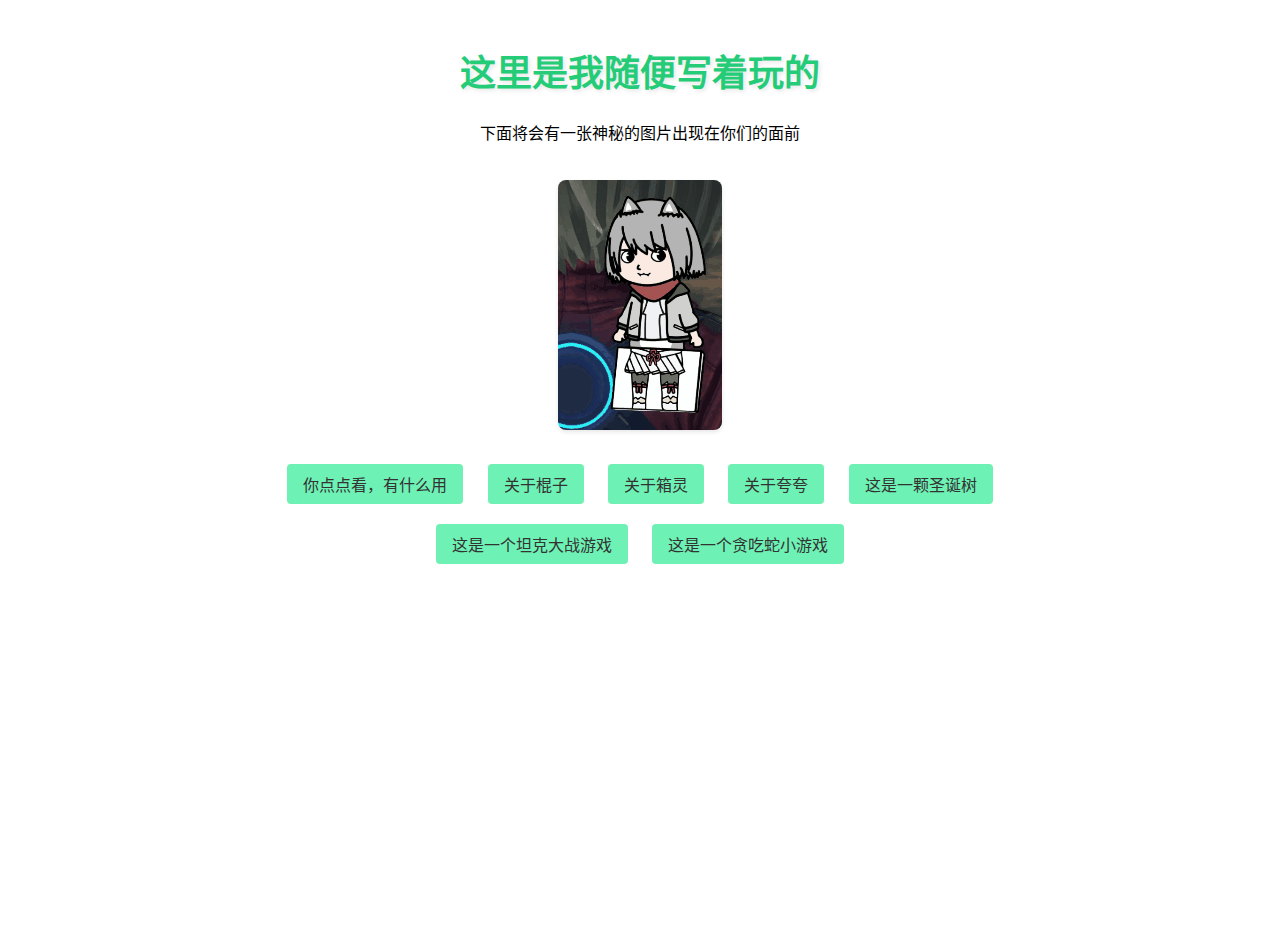
<file: index.html>
<!DOCTYPE html>
<html lang="zh-CN">
<head>
  <meta charset="UTF-8">
  <meta name="viewport" content="width=device-width, initial-scale=1.0">
  <title>随便写着玩玩的</title>
  <link rel="stylesheet" href="style.css">
  <style>
    /* 添加内联样式 */
    body {
      display: flex;
      flex-direction: column;
      align-items: center;
      min-height: 100vh;
      margin: 0;
      padding: 20px;
      font-family: Arial, sans-serif;
    }

    .content-wrapper {
      max-width: 800px;
      width: 100%;
      text-align: center;
    }

    img {
      max-width: 100%;
      height: auto;
      margin: 20px 0;
      border-radius: 8px;
      box-shadow: 0 2px 4px rgba(0,0,0,0.1);
    }

    a {
      display: inline-block;
      margin: 10px;
      padding: 8px 16px;
      background-color: #6df1b4;
      color: #333;
      text-decoration: none;
      border-radius: 4px;
      transition: background-color 0.3s;
    }

    a:hover {
      background-color: #16a07d;
    }
  </style>
</head>
<body>
  <div class="content-wrapper">
    <h1>这里是我随便写着玩的</h1>
    <p>下面将会有一张神秘的图片出现在你们的面前</p>
    <img src="1.jpg" alt="神秘图片">
    

    <div class="links">
      <a href="zhu.html">你点点看，有什么用</a>
      <a href="gunzi.html">关于棍子</a>
      <a href="xiangling.html">关于箱灵</a>
      <a href="kuakua.html">关于夸夸</a>
      <a href="christmas tree.html">这是一颗圣诞树</a>
      <a href="tanke.html">这是一个坦克大战游戏</a>
      <a href="tanchi.html">这是一个贪吃蛇小游戏</a>
    </div>
  </div>

  <script src="script.js"></script>
</body>
</html>
</file>
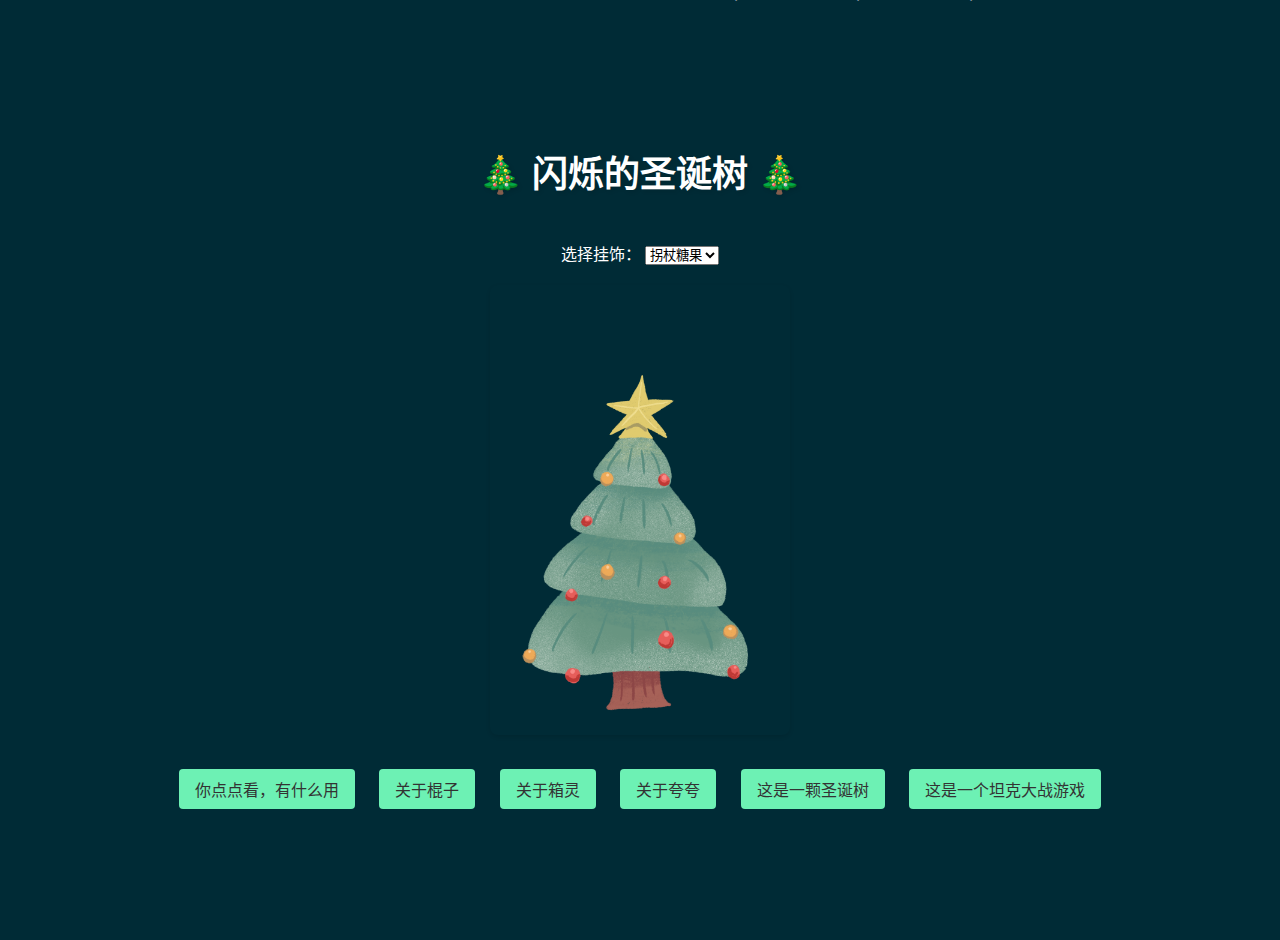
<file: christmas tree.html>
<!DOCTYPE html>
<html lang="zh-CN">
<head>
  <meta charset="UTF-8">
  <meta name="viewport" content="width=device-width, initial-scale=1.0">
  <title>圣诞树</title>
  <link rel="stylesheet" href="style.css">
  <style>
    /* 添加内联样式 */
    body {
      display: flex;
      flex-direction: column;
      align-items: center;
      min-height: 100vh;
      margin: 0;
      padding: 20px;
      font-family: Arial, sans-serif;
    }

    .content-wrapper {
      max-width: 800px;
      width: 100%;
      text-align: center;
    }

    img {
      max-width: 100%;
      height: auto;
      margin: 20px 0;
      border-radius: 8px;
      box-shadow: 0 2px 4px rgba(0,0,0,0.1);
    }

    a {
      display: inline-block;
      margin: 10px;
      padding: 8px 16px;
      background-color: #6df1b4;
      color: #333;
      text-decoration: none;
      border-radius: 4px;
      transition: background-color 0.3s;
    }

    a:hover {
      background-color: #16a07d;
    }
  </style>
  <style>
    body {
      display: flex;
      flex-direction: column;
      align-items: center;
      justify-content: center;
      height: 100vh;
      background-color: #002b36;
      margin: 0;
      font-family: Arial, sans-serif;
      overflow: hidden;
    }
    .snowflake {
      position: absolute;
      top: -10px;
      color: white;
      font-size: 12px;
      user-select: none;
      opacity: 0.8;
      animation: fall linear infinite;
    }
    @keyframes fall {
      from {
        transform: translateY(0);
      }
      to {
        transform: translateY(100vh);
      }
    }
    .tree-container {
      position: relative;
      cursor: pointer;
    }
    .tree {
      width: 300px;
      height: auto;
    }
    .decorations {
      position: absolute;
      top: 0;
      left: 0;
      width: 100%;
      height: 100%;
      pointer-events: none;
    }
    .decoration {
      width: 40px;
      height: 40px;
      position: absolute;
    }
    .controls {
      margin-top: 20px;
    }
  </style>
</head>
<body>
  <h1 style="color: white;">🎄 闪烁的圣诞树 🎄</h1>
  <div class="controls">
    <label for="ornament-select" style="color: white;">选择挂饰：</label>
    <select id="ornament-select">
      <option value="23.png">拐杖糖果</option>
      <option value="wazi.png">袜子</option>
      <option value="yezi.png">叶子</option>
    </select>
  </div>
  <div class="tree-container" onclick="addDecoration(event)">
    <img src="tree-4633768.png" class="tree" alt="圣诞树">
    <div class="decorations" id="decorations"></div>
  </div>
  <script>
    function addDecoration(event) {
      const treeContainer = document.querySelector('.tree-container');
      if (!treeContainer.contains(event.target)) return;
      
      const selectedOrnament = document.getElementById('ornament-select').value;
      const decorations = document.getElementById('decorations');
      const decoration = document.createElement('img');
      decoration.classList.add('decoration');
      decoration.src = selectedOrnament;
      
      const rect = treeContainer.getBoundingClientRect();
      decoration.style.top = (event.clientY - rect.top - 20) + 'px';
      decoration.style.left = (event.clientX - rect.left - 20) + 'px';
      decorations.appendChild(decoration);
    }
    function createSnowflake() {
      const snowflake = document.createElement('div');
      snowflake.classList.add('snowflake');
      snowflake.innerHTML = '❄';
      document.body.appendChild(snowflake);
      snowflake.style.left = Math.random() * window.innerWidth + 'px';
      snowflake.style.animationDuration = (Math.random() * 3 + 2) + 's';
      setTimeout(() => snowflake.remove(), 5000);
    }
    setInterval(createSnowflake, 200);
  </script>
</body>
<div class="links">
  <a href="zhu.html">你点点看，有什么用</a>
  <a href="gunzi.html">关于棍子</a>
  <a href="xiangling.html">关于箱灵</a>
  <a href="kuakua.html">关于夸夸</a>
  <a href="christmas tree.html">这是一颗圣诞树</a>
  <a href="tanke.html">这是一个坦克大战游戏</a>
</div>
</html>
</file>
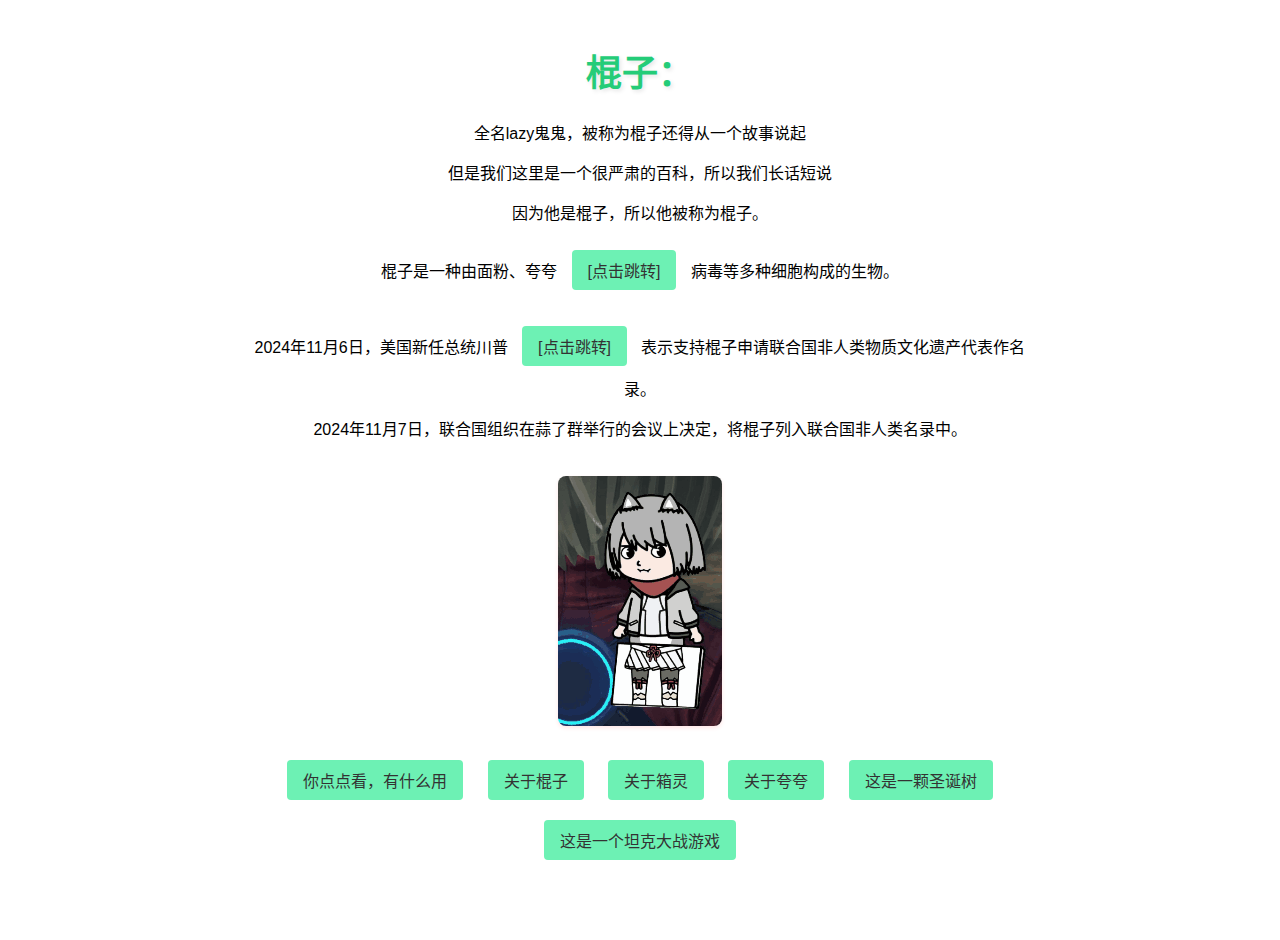
<file: gunzi.html>
<!DOCTYPE html>
<html lang="zh-CN">
<head>
  <meta charset="UTF-8">
  <meta name="viewport" content="width=device-width, initial-scale=1.0">
  <title>你猜猜看这里是什么?</title>
  <link rel="stylesheet" href="style.css">
  <style>
    body {
      display: flex;
      flex-direction: column;
      align-items: center;
      min-height: 100vh;
      margin: 0;
      padding: 20px;
      font-family: Arial, sans-serif;
    }
    .content {
      max-width: 800px;
      width: 100%;
      text-align: center;
    }
    img {
      max-width: 100%;
      height: auto;
      margin: 20px 0;
      border-radius: 8px;
      box-shadow: 0 2px 4px rgba(255, 0, 0, 0.1);
    }
    a {
      display: inline-block;
      margin: 10px;
      padding: 8px 16px;
      background-color: #6df1b4;
      color: #333;
      text-decoration: none;
      border-radius: 4px;
      transition: background-color 0.3s;
    }
    a:hover {
      background-color: #16a07d;
    }
  </style>
</head>
<body>
  <div class="content">
    <h1>棍子：</h1>
    <p>全名lazy鬼鬼，被称为棍子还得从一个故事说起</p>
    <p>但是我们这里是一个很严肃的百科，所以我们长话短说</p>
    <p>因为他是棍子，所以他被称为棍子。</p>
    <p>棍子是一种由面粉、夸夸 <a href="kuakua.html"xiangling.html">[点击跳转]</a> 病毒等多种细胞构成的生物。</p>
    <p>2024年11月6日，美国新任总统川普 <a href="https://baike.baidu.com/item/%e5%94%90%e7%ba%b3%e5%be%b7%c2%b7%e7%89%b9%e6%9c%97%e6%99%ae/9916449">[点击跳转]</a> 表示支持棍子申请联合国非人类物质文化遗产代表作名录。</p>
    <p>2024年11月7日，联合国组织在蒜了群举行的会议上决定，将棍子列入联合国非人类名录中。</p>
    <img src="1.jpg" alt="棍子图片">
    <div class="links">
      <a href="zhu.html">你点点看，有什么用</a>
      <a href="gunzi.html">关于棍子</a>
      <a href="xiangling.html">关于箱灵</a>
      <a href="kuakua.html">关于夸夸</a>
      <a href="christmas tree.html">这是一颗圣诞树</a>
      <a href="tanke.html">这是一个坦克大战游戏</a>
    </div>
  </div>
  <script src="script.js"></script>
</body>
</html>
</file>
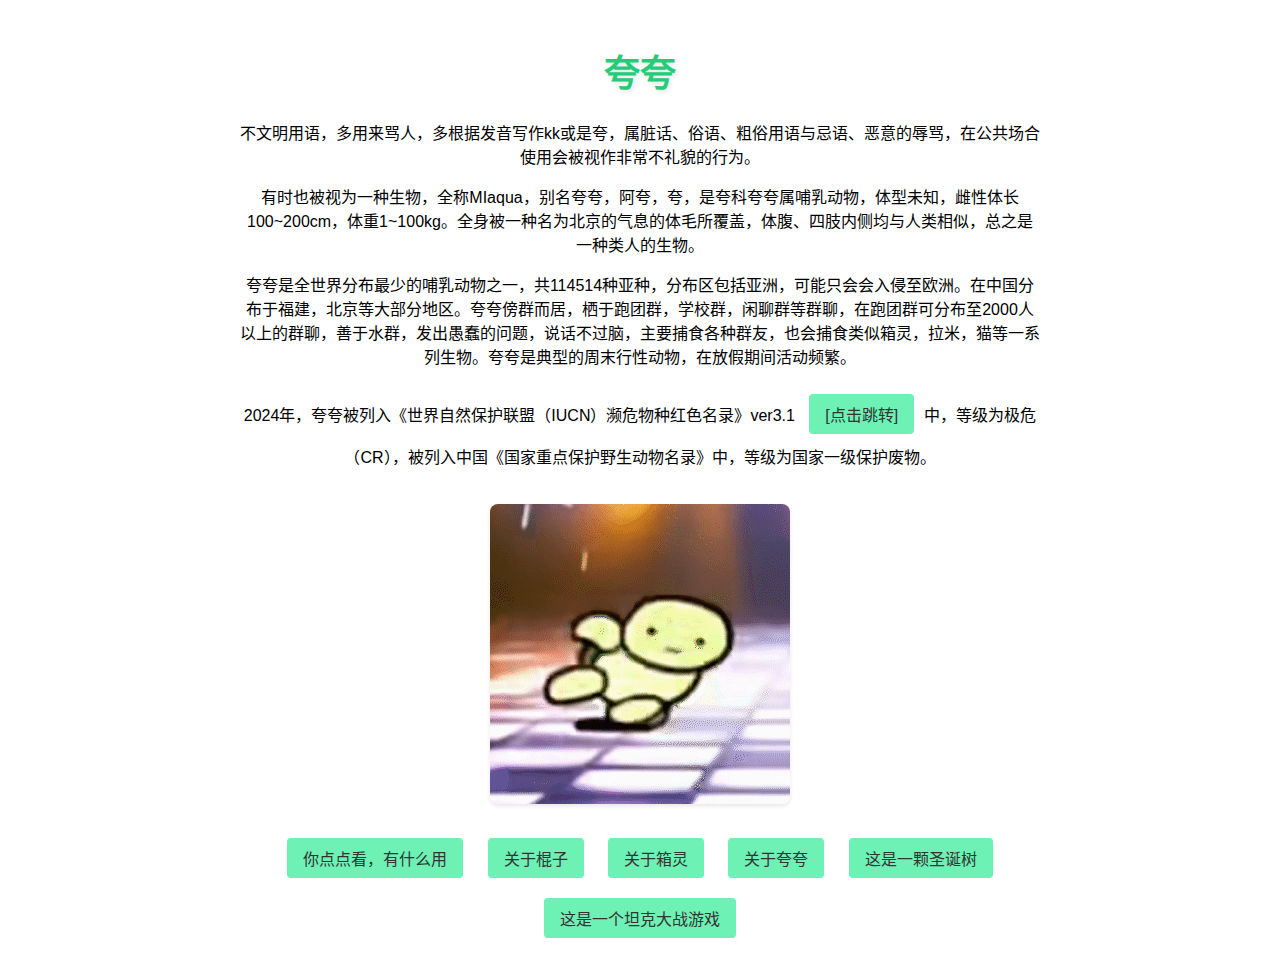
<file: kuakua.html>
<!DOCTYPE html>
<html lang="zh-CN">
<head>
  <meta charset="UTF-8">
  <meta name="viewport" content="width=device-width, initial-scale=1.0">
  <title>夸夸</title>
  <link rel="stylesheet" href="style.css">
  <style>
    body {
      display: flex;
      flex-direction: column;
      align-items: center;
      min-height: 100vh;
      margin: 0;
      padding: 20px;
      font-family: Arial, sans-serif;
    }
    .content {
      max-width: 800px;
      width: 100%;
      text-align: center;
    }
    img {
      max-width: 100%;
      height: auto;
      margin: 20px 0;
      border-radius: 8px;
      box-shadow: 0 2px 4px rgba(0, 0, 0, 0.1);
    }
    a {
      display: inline-block;
      margin: 10px;
      padding: 8px 16px;
      background-color: #6df1b4;
      color: #333;
      text-decoration: none;
      border-radius: 4px;
      transition: background-color 0.3s;
    }
    a:hover {
      background-color: #16a07d;
    }
  </style>
</head>
<body>
  <div class="content">
    <h1>夸夸</h1>
    <p>不文明用语，多用来骂人，多根据发音写作kk或是夸，属脏话、俗语、粗俗用语与忌语、恶意的辱骂，在公共场合使用会被视作非常不礼貌的行为。</p>
    <p>有时也被视为一种生物，全称MIaqua，别名夸夸，阿夸，夸，是夸科夸夸属哺乳动物，体型未知，雌性体长100~200cm，体重1~100kg。全身被一种名为北京的气息的体毛所覆盖，体腹、四肢内侧均与人类相似，总之是一种类人的生物。</p>
    <p>夸夸是全世界分布最少的哺乳动物之一，共114514种亚种，分布区包括亚洲，可能只会会入侵至欧洲。在中国分布于福建，北京等大部分地区。夸夸傍群而居，栖于跑团群，学校群，闲聊群等群聊，在跑团群可分布至2000人以上的群聊，善于水群，发出愚蠢的问题，说话不过脑，主要捕食各种群友，也会捕食类似箱灵，拉米，猫等一系列生物。夸夸是典型的周末行性动物，在放假期间活动频繁。</p>
    <p>2024年，夸夸被列入《世界自然保护联盟（IUCN）濒危物种红色名录》ver3.1 <a href="https://baike.baidu.com/item/%E5%A4%B8/1185506">[点击跳转]</a>中，等级为极危（CR），被列入中国《国家重点保护野生动物名录》中，等级为国家一级保护废物。</p>
    <img src="kuakua.jpeg" alt="0.0">
    <div class="links">
      <a href="zhu.html">你点点看，有什么用</a>
      <a href="gunzi.html">关于棍子</a>
      <a href="xiangling.html">关于箱灵</a>
      <a href="kuakua.html">关于夸夸</a>
      <a href="christmas tree.html">这是一颗圣诞树</a>
      <a href="tanke.html">这是一个坦克大战游戏</a>
    </div>
  </div>
  <script src="script.js"></script>
</body>
</html>
</file>
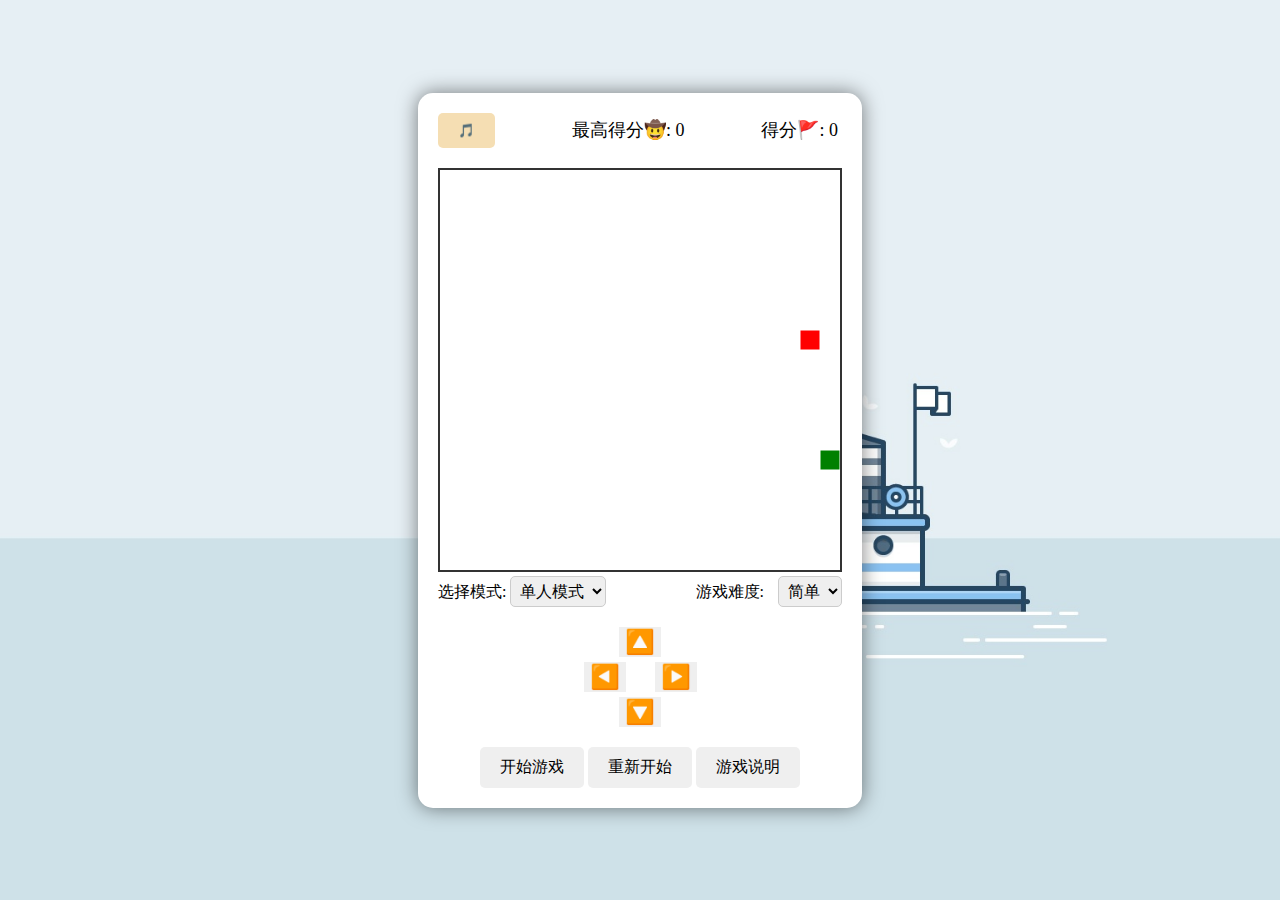
<file: tanchi.html>
<!-- index.html -->
<!DOCTYPE html>
<html lang="en">

<head>
    <meta charset="UTF-8">
    <meta name="viewport" content="width=device-width, initial-scale=1.0">
    <title>贪吃蛇</title>
    <link rel="icon" href="./static/img/logo.png">
    <link rel="stylesheet" href="./static/styles.css">
</head>

<body>
    <div class="container">
        <div id="header">
            <button id="musicToggleBtn">🎵</button> <!-- 背景音乐按钮 -->
            <div id="highScore"><span id="highScoreText">最高得分🤠: </span><span id="highScoreValue">0</span></div>
            <div id="score">得分🚩: <span id="scoreValue">0</span></div>
        </div>
        <canvas id="gameCanvas" width="400" height="400"></canvas>
        <div class="set-mode">
            <div class="select-mode">
                <label for="mode">选择模式:</label>
                <select id="mode">
                    <option value="single">单人模式</option>
                    <option value="multi">双人模式</option>
                </select>
            </div>
            <div id="difficulty">
                <label for="speed">游戏难度:</label>
                <select id="speed">
                    <option value="200">简单</option>
                    <option value="150">适中</option>
                    <option value="100">困难</option>
                </select>
            </div>
        </div>
        <div class="arrow-buttons">
            <div class="arrow-buttons-1" id="direction-buttons-1">
                <div class="line-1">
                    <button class="move-btn1" id="upBtn">🔼</button>
                </div>
                <div class="line-2">
                    <button class="move-btn1" id="leftBtn">◀️</button>
                    <button class="move-btn1" id="rightBtn">▶️</button>
                </div>
                <div class="line-3">
                    <button class="move-btn1" id="downBtn">🔽</button>
                </div>
            </div>
            <div class="arrow-buttons-1" id="direction-buttons-2">
                <div class="line-1">
                    <button class="move-btn2" id="wBtn">🔼</button>
                </div>
                <div class="line-2">
                    <button class="move-btn2" id="aBtn">◀️</button>
                    <button class="move-btn2" id="dBtn">▶️</button>
                </div>
                <div class="line-3">
                    <button class="move-btn2" id="sBtn">🔽</button>
                </div>
            </div>
        </div>
        <button id="startBtn">开始游戏</button>
        <button id="resetBtn">重新开始</button>
        <button id="toggleInstructionsBtn">游戏说明</button>
    </div>
    </div>
    <div>
    </div>

    <audio id="backgroundMusic" src="./static/music/background.mp3" loop></audio> <!-- 背景音乐 -->
    <audio id="clickSound" src="./static/music/click.mp3"></audio> <!-- 点击音效 -->
    <audio id="eatFood" src="./static/music/eatFood.mp3"></audio> <!-- 进食音效 -->
    <audio id="gameOver" src="./static/music/gameOver.wav"></audio> <!-- 单人结束音效 -->
    <audio id="gameVictory" src="./static/music/victory.mp3"></audio> <!-- 双人胜利音效 -->
    <script src="./static/script.js"></script>
    <script src="./static/direction.js"></script>
    <script src="./static/announcement.js"></script>
    <script src="./static/music.js"></script>
</body>

</html>
</file>
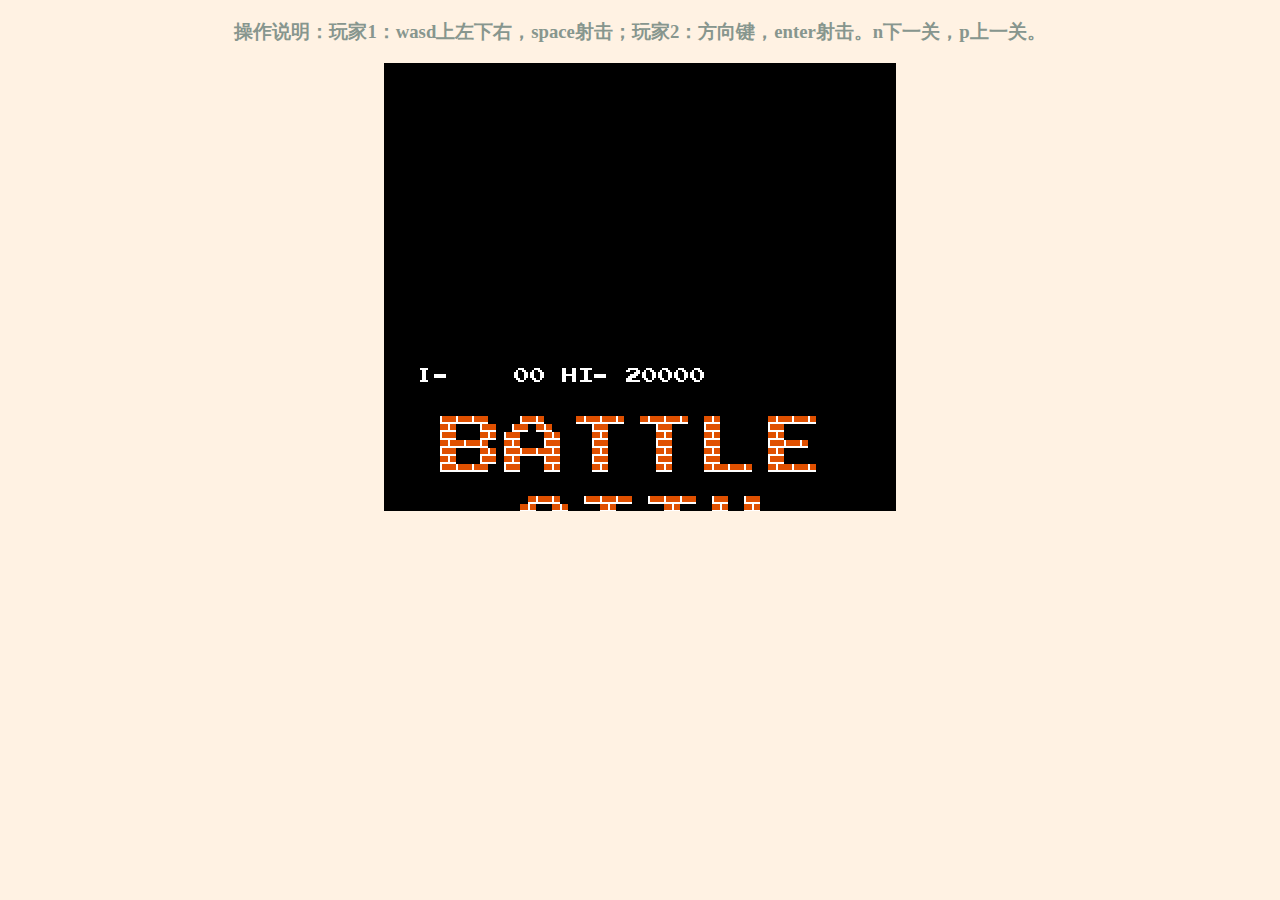
<file: tanke.html>
﻿<!DOCTYPE html>
<html lang="zh" class="no-js demo-1">

<head>
	<meta charset="UTF-8" />
	<meta http-equiv="X-UA-Compatible" content="IE=edge,chrome=1">
	<meta name="viewport" content="width=device-width, initial-scale=1.0">
	<script src="js/jquery.min.js"></script>
	<script src="js/Helper.js"></script>
	<script src="js/keyboard.js"></script>
	<script src="js/const.js"></script>
	<script src="js/level.js"></script>
	<script src="js/crackAnimation.js"></script>
	<script src="js/prop.js"></script>
	<script src="js/bullet.js"></script>
	<script src="js/tank.js"></script>
	<script src="js/num.js"></script>
	<script src="js/menu.js"></script>
	<script src="js/map.js"></script>
	<script src="js/Collision.js"></script>
	<script src="js/stage.js"></script>
	<script src="js/main.js"></script>
	<link rel="stylesheet" type="text/css" href="css/default.css" />
	<style type="text/css">
		#canvasDiv canvas {
			position: absolute;
		}
	</style>
</head>

<body>
	<div class="container">
		<head>
			<h3 style="text-align: center;" >操作说明：玩家1：wasd上左下右，space射击；玩家2：方向键，enter射击。n下一关，p上一关。</h3>
		</head>
		<div class="main clearfix">
			<div id="canvasDiv">
				<canvas id="wallCanvas"></canvas>
				<canvas id="tankCanvas"></canvas>
				<canvas id="grassCanvas"></canvas>
				<canvas id="overCanvas"></canvas>
				<canvas id="stageCanvas"></canvas>
			</div>
		</div>

	</div><!-- /container -->
</body>

</html>
</file>
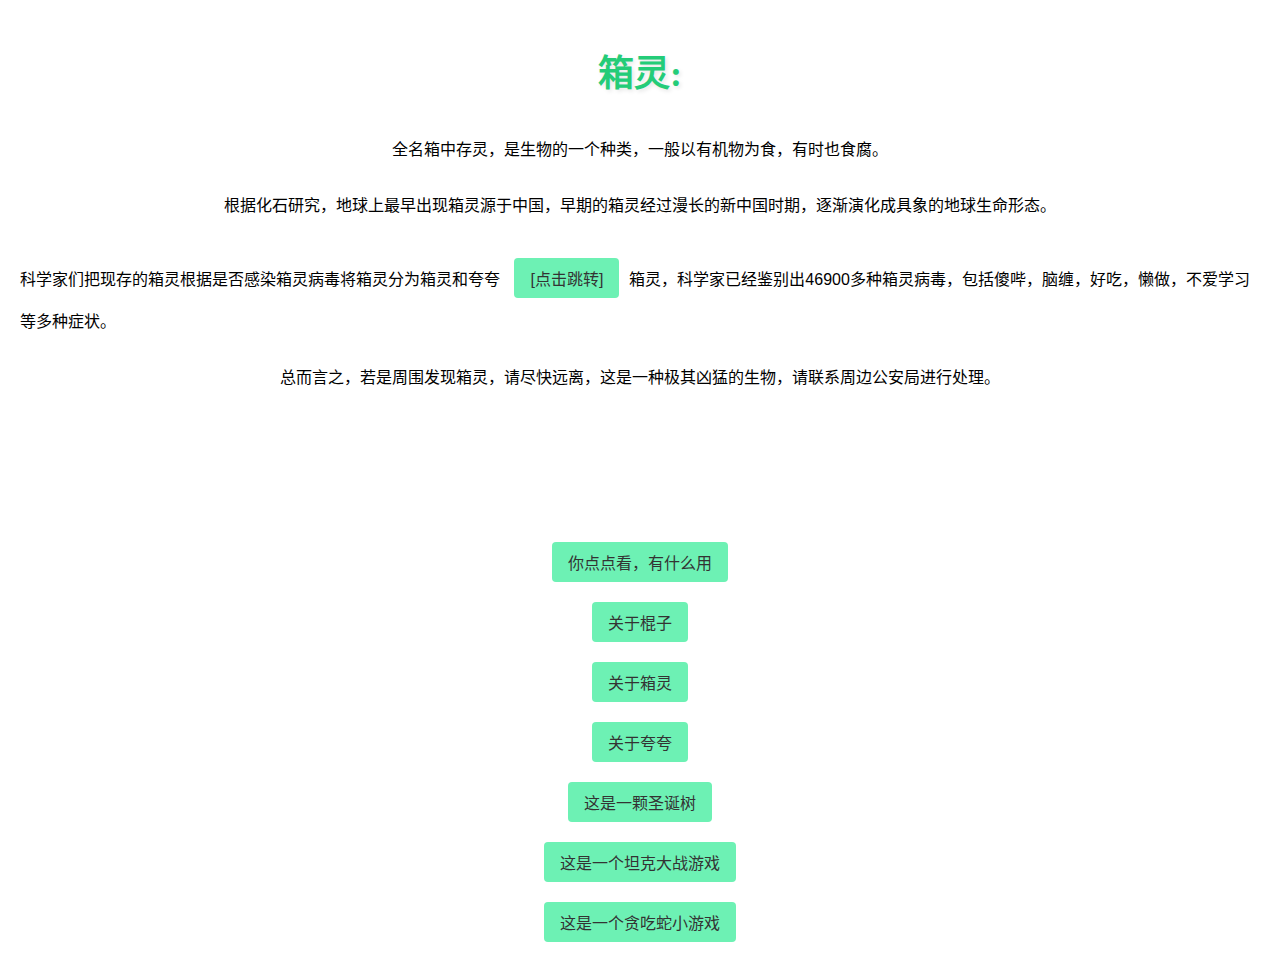
<file: xiangling.html>
<!DOCTYPE html>
<html lang="zh-CN">
  <style>
    body {
      display: flex;
      flex-direction: column;
      align-items: center;
      min-height: 100vh;
      margin: 0;
      padding: 20px;
      font-family: Arial, sans-serif;
    }
    .content {
      max-width: 800px;
      width: 100%;
      text-align: center;
    }
    img {
      max-width: 100%;
      height: auto;
      margin: 20px 0;
      border-radius: 8px;
      box-shadow: 0 2px 4px rgba(255, 0, 0, 0.1);
    }
    a {
      display: inline-block;
      margin: 10px;
      padding: 8px 16px;
      background-color: #6df1b4;
      color: #333;
      text-decoration: none;
      border-radius: 4px;
      transition: background-color 0.3s;
    }
    a:hover {
      background-color: #16a07d;
    }
  </style>
<head>
  <meta charset="UTF-8">
  <meta name="viewport" content="width=device-width, initial-scale=1.0">
  <title>箱灵</title>
  <!-- 可在此链接 CSS 文件 -->
  <link rel="stylesheet" href="style.css">
</head>
<body>
  <h1>箱灵:</h1>
  <p>全名箱中存灵，是生物的一个种类，一般以有机物为食，有时也食腐。</p>
  <p>根据化石研究，地球上最早出现箱灵源于中国，早期的箱灵经过漫长的新中国时期，逐渐演化成具象的地球生命形态。</p>
  <p>科学家们把现存的箱灵根据是否感染箱灵病毒将箱灵分为箱灵和夸夸
    <a href="kuakua.html">[点击跳转]</a>箱灵，科学家已经鉴别出46900多种箱灵病毒，包括傻哔，脑缠，好吃，懒做，不爱学习等多种症状。</p>
  <p>总而言之，若是周围发现箱灵，请尽快远离，这是一种极其凶猛的生物，请联系周边公安局进行处理。</p>
  <p></p>
  <p></p>
  <p></p>
  <p></p>
  <!-- 可在此添加更多内容 -->
  <a href="zhu.html">你点点看，有什么用</a>
  <a href="gunzi.html">关于棍子</a>
  <a href="xiangling.html">关于箱灵</a>
  <a href="kuakua.html">关于夸夸</a>
  <a href="christmas tree.html">这是一颗圣诞树</a>
  <a href="tanke.html">这是一个坦克大战游戏</a>
  <a href="tanchi.html">这是一个贪吃蛇小游戏</a>
  <!-- 链接到另一个页面 -->
  <!-- 可在此链接 JavaScript 文件 -->
  <script src="script.js"></script>
</body>
</html>
</file>
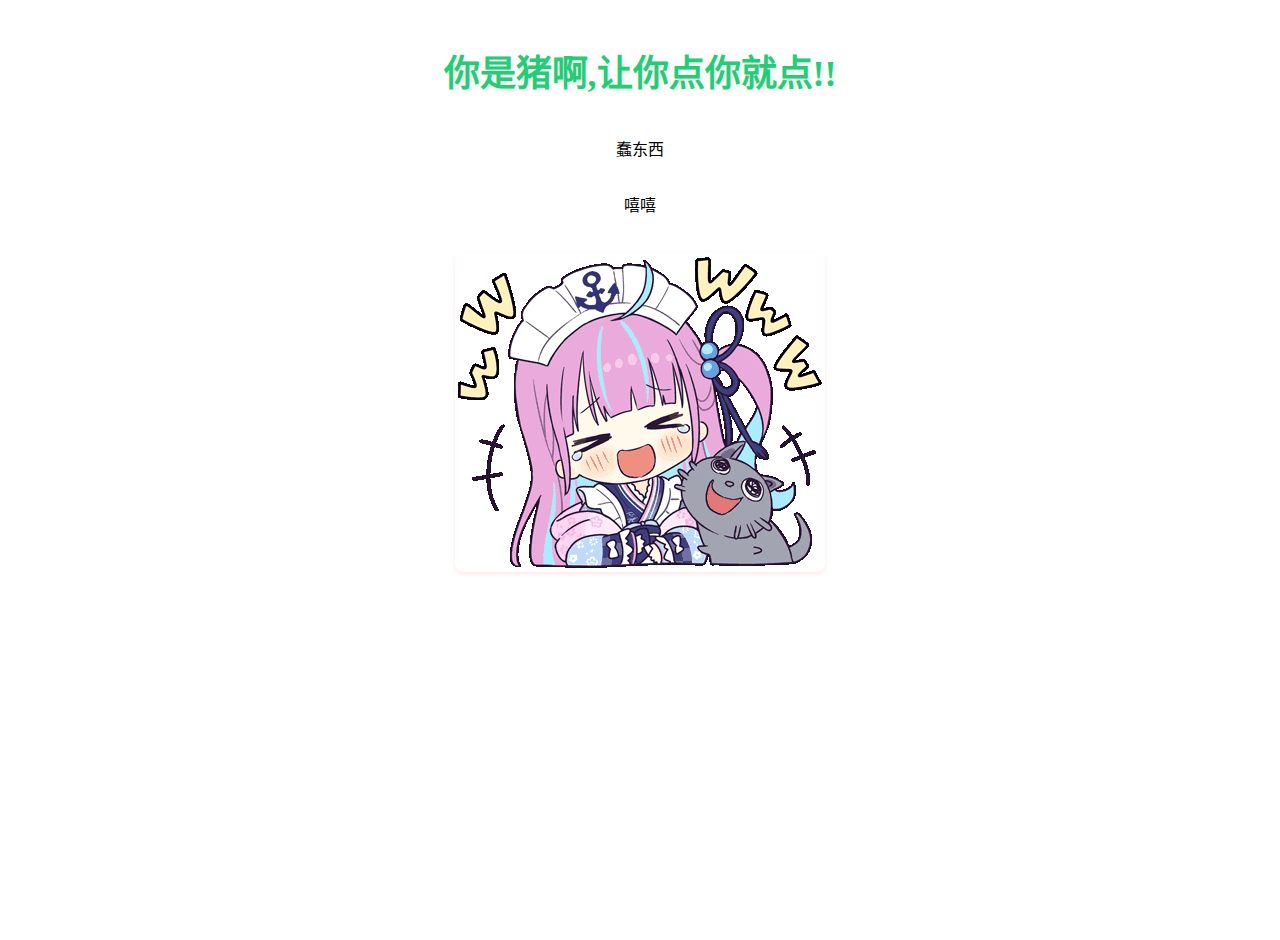
<file: zhu.html>
<!DOCTYPE html>
<html lang="zh-CN">
  <style>
    body {
      display: flex;
      flex-direction: column;
      align-items: center;
      min-height: 100vh;
      margin: 0;
      padding: 20px;
      font-family: Arial, sans-serif;
    }
    .content {
      max-width: 800px;
      width: 100%;
      text-align: center;
    }
    img {
      max-width: 100%;
      height: auto;
      margin: 20px 0;
      border-radius: 8px;
      box-shadow: 0 2px 4px rgba(255, 0, 0, 0.1);
    }
    a {
      display: inline-block;
      margin: 10px;
      padding: 8px 16px;
      background-color: #6df1b4;
      color: #333;
      text-decoration: none;
      border-radius: 4px;
      transition: background-color 0.3s;
    }
    a:hover {
      background-color: #16a07d;
    }
  </style>
<head>
  <meta charset="UTF-8">
  <meta name="viewport" content="width=device-width, initial-scale=1.0">
  <title>上当了吧!</title>
  <!-- 可在此链接 CSS 文件 -->
  <link rel="stylesheet" href="style.css">
</head>
<body>
  <h1>你是猪啊,让你点你就点!!</h1>
  <p>蠢东西</p>
  <p>
    嘻嘻
  </p>
  <!-- 可在此添加更多内容 -->
  <img src="zhu.jpeg" alt="">
   <!-- 链接到另一个页面 -->
  <!-- 可在此链接 JavaScript 文件 -->
  <script src="script.js"></script>
</body>
</html>
</file>
<file: style.css>
/* 全局字体设置 */
body {
  font-family: Tahoma, sans-serif;
}

/* 标题样式调整 */
h1 {
  font-family: 'Georgia', serif;
  font-size: 36px;
  font-weight: bold;
  color: #24cc78;
  text-shadow: 2px 2px 4px rgba(0, 0, 0, 0.1);
}

/* 其他标题优化 */
h2, h3, h4, h5, h6 {
  font-family: 'Georgia', serif;
  color: #444;
}
</file>
<file: static/styles.css>
body {
    display: flex;
    justify-content: center;
    align-items: center;
    height: 100vh;
    margin: 0;
    background-image: url("./img/bg.jpg");
    background-size: cover;
}

.container {
    position: relative;
    text-align: center;
    box-shadow: 0px 0px 20px rgba(0, 0, 0, 0.5);
    padding: 20px;
    background-color: white;
    border-radius: 15px;
}

#header {
    display: flex;
    justify-content: space-between;
    align-items: center;
    width: 400px;
    margin-bottom: 20px;
    font-size: 18px;
}

#score1,
#score2,
#highScore {
    font-size: 18px;
}

.set-mode {
    display: flex;
    justify-content: space-between;
}

#difficulty {
    margin-bottom: 20px;
}

#difficulty label {
    font-size: 16px;
    margin-right: 10px;
}

#speed {
    padding: 5px;
    font-size: 16px;
    border: 1px solid #ccc;
    border-radius: 5px;
    cursor: pointer;

}

#gameCanvas {
    border: 2px solid #333;
}

#musicToggleBtn {
    padding: 10px 20px;
    cursor: pointer;
    border: none;
    border-radius: 5px;
    background-color: wheat;
}

#startBtn,
#resetBtn,
#toggleInstructionsBtn {
    margin-top: 20px;
    padding: 10px 20px;
    font-size: 16px;
    cursor: pointer;
    border: none;
    border-radius: 5px;
}

#musicToggleBtn:hover {
    color: white;
    background-color: lightcoral;
    font-weight: bolder;
    transform: scale(1.1);
    transition: 400ms;
}

/* 使用更高的权重 */
#startBtn:not([disabled]):hover {
    color: white !important;
    background-color: lightcoral !important;
    font-weight: bolder !important;
    transform: scale(1.1) !important;
    transition: 400ms !important;
}

#resetBtn:hover {
    color: white;
    font-weight: bolder;
    background-color: lightcoral;
    transform: scale(1.1);
    transition: 400ms;
}

#toggleInstructionsBtn:hover {
    color: white;
    font-weight: bolder;
    background-color: lightcoral;
    transform: scale(1.1);
    transition: 400ms;
}

#mode {
    padding: 5px;
    font-size: 16px;
    border: 1px solid #ccc;
    border-radius: 5px;
    cursor: pointer;
}

/* 方向按钮样式 */
.arrow-buttons {
    display: flex;
    justify-content: space-around;
}

.line-2 {
    margin: 5px 0;
}

.line-2 button:nth-child(1) {
    margin-right: 25px;
}

.arrow-buttons button {
    border: none;
    font-size: x-large;
}
</file>
<file: css/default.css>
*, *:after, *:before { -webkit-box-sizing: border-box; -moz-box-sizing: border-box; box-sizing: border-box; }
html { font-size: 100%; padding: 0; margin: 0; height: 100%;}

/* Clearfix hack by Nicolas Gallagher: http://nicolasgallagher.com/micro-clearfix-hack/ */
.clearfix:before, .clearfix:after { content: " "; display: table; }
.clearfix:after { clear: both; }


a {
	color: #555;
	text-decoration: none;
	outline: none;
}

a:hover,
a:active {
	color: #777;
}

a img {
	border: none;
}
/*!
 *  Font Awesome 4.2.0 by @davegandy - http://fontawesome.io - @fontawesome
 *  License - http://fontawesome.io/license (Font: SIL OFL 1.1, CSS: MIT License)
 */@font-face{font-family:'FontAwesome';src:url('../fonts/fontawesome-webfont.eot?v=4.2.0');src:url('../fonts/fontawesome-webfont.eot?#iefix&v=4.2.0') format('embedded-opentype'),url('../fonts/fontawesome-webfont.woff?v=4.2.0') format('woff'),url('../fonts/fontawesome-webfont.ttf?v=4.2.0') format('truetype'),url('../fonts/fontawesome-webfont.svg?v=4.2.0#fontawesomeregular') format('svg');font-weight:normal;font-style:normal}.fa{display:inline-block;font:normal normal normal 14px/1 FontAwesome;font-size:inherit;text-rendering:auto;-webkit-font-smoothing:antialiased;-moz-osx-font-smoothing:grayscale}.fa-lg{font-size:1.33333333em;line-height:.75em;vertical-align:-15%}.fa-2x{font-size:2em}.fa-3x{font-size:3em}.fa-4x{font-size:4em}.fa-5x{font-size:5em}.fa-fw{width:1.28571429em;text-align:center}.fa-ul{padding-left:0;margin-left:2.14285714em;list-style-type:none}.fa-ul>li{position:relative}.fa-li{position:absolute;left:-2.14285714em;width:2.14285714em;top:.14285714em;text-align:center}.fa-li.fa-lg{left:-1.85714286em}.fa-border{padding:.2em .25em .15em;border:solid .08em #eee;border-radius:.1em}.pull-right{float:right}.pull-left{float:left}.fa.pull-left{margin-right:.3em}.fa.pull-right{margin-left:.3em}.fa-spin{-webkit-animation:fa-spin 2s infinite linear;animation:fa-spin 2s infinite linear}@-webkit-keyframes fa-spin{0%{-webkit-transform:rotate(0deg);transform:rotate(0deg)}100%{-webkit-transform:rotate(359deg);transform:rotate(359deg)}}@keyframes fa-spin{0%{-webkit-transform:rotate(0deg);transform:rotate(0deg)}100%{-webkit-transform:rotate(359deg);transform:rotate(359deg)}}.fa-rotate-90{filter:progid:DXImageTransform.Microsoft.BasicImage(rotation=1);-webkit-transform:rotate(90deg);-ms-transform:rotate(90deg);transform:rotate(90deg)}.fa-rotate-180{filter:progid:DXImageTransform.Microsoft.BasicImage(rotation=2);-webkit-transform:rotate(180deg);-ms-transform:rotate(180deg);transform:rotate(180deg)}.fa-rotate-270{filter:progid:DXImageTransform.Microsoft.BasicImage(rotation=3);-webkit-transform:rotate(270deg);-ms-transform:rotate(270deg);transform:rotate(270deg)}.fa-flip-horizontal{filter:progid:DXImageTransform.Microsoft.BasicImage(rotation=0, mirror=1);-webkit-transform:scale(-1, 1);-ms-transform:scale(-1, 1);transform:scale(-1, 1)}.fa-flip-vertical{filter:progid:DXImageTransform.Microsoft.BasicImage(rotation=2, mirror=1);-webkit-transform:scale(1, -1);-ms-transform:scale(1, -1);transform:scale(1, -1)}:root .fa-rotate-90,:root .fa-rotate-180,:root .fa-rotate-270,:root .fa-flip-horizontal,:root .fa-flip-vertical{filter:none}.fa-stack{position:relative;display:inline-block;width:2em;height:2em;line-height:2em;vertical-align:middle}.fa-stack-1x,.fa-stack-2x{position:absolute;left:0;width:100%;text-align:center}.fa-stack-1x{line-height:inherit}.fa-stack-2x{font-size:2em}.fa-inverse{color:#fff}.fa-glass:before{content:"\f000"}.fa-music:before{content:"\f001"}.fa-search:before{content:"\f002"}.fa-envelope-o:before{content:"\f003"}.fa-heart:before{content:"\f004"}.fa-star:before{content:"\f005"}.fa-star-o:before{content:"\f006"}.fa-user:before{content:"\f007"}.fa-film:before{content:"\f008"}.fa-th-large:before{content:"\f009"}.fa-th:before{content:"\f00a"}.fa-th-list:before{content:"\f00b"}.fa-check:before{content:"\f00c"}.fa-remove:before,.fa-close:before,.fa-times:before{content:"\f00d"}.fa-search-plus:before{content:"\f00e"}.fa-search-minus:before{content:"\f010"}.fa-power-off:before{content:"\f011"}.fa-signal:before{content:"\f012"}.fa-gear:before,.fa-cog:before{content:"\f013"}.fa-trash-o:before{content:"\f014"}.fa-home:before{content:"\f015"}.fa-file-o:before{content:"\f016"}.fa-clock-o:before{content:"\f017"}.fa-road:before{content:"\f018"}.fa-download:before{content:"\f019"}.fa-arrow-circle-o-down:before{content:"\f01a"}.fa-arrow-circle-o-up:before{content:"\f01b"}.fa-inbox:before{content:"\f01c"}.fa-play-circle-o:before{content:"\f01d"}.fa-rotate-right:before,.fa-repeat:before{content:"\f01e"}.fa-refresh:before{content:"\f021"}.fa-list-alt:before{content:"\f022"}.fa-lock:before{content:"\f023"}.fa-flag:before{content:"\f024"}.fa-headphones:before{content:"\f025"}.fa-volume-off:before{content:"\f026"}.fa-volume-down:before{content:"\f027"}.fa-volume-up:before{content:"\f028"}.fa-qrcode:before{content:"\f029"}.fa-barcode:before{content:"\f02a"}.fa-tag:before{content:"\f02b"}.fa-tags:before{content:"\f02c"}.fa-book:before{content:"\f02d"}.fa-bookmark:before{content:"\f02e"}.fa-print:before{content:"\f02f"}.fa-camera:before{content:"\f030"}.fa-font:before{content:"\f031"}.fa-bold:before{content:"\f032"}.fa-italic:before{content:"\f033"}.fa-text-height:before{content:"\f034"}.fa-text-width:before{content:"\f035"}.fa-align-left:before{content:"\f036"}.fa-align-center:before{content:"\f037"}.fa-align-right:before{content:"\f038"}.fa-align-justify:before{content:"\f039"}.fa-list:before{content:"\f03a"}.fa-dedent:before,.fa-outdent:before{content:"\f03b"}.fa-indent:before{content:"\f03c"}.fa-video-camera:before{content:"\f03d"}.fa-photo:before,.fa-image:before,.fa-picture-o:before{content:"\f03e"}.fa-pencil:before{content:"\f040"}.fa-map-marker:before{content:"\f041"}.fa-adjust:before{content:"\f042"}.fa-tint:before{content:"\f043"}.fa-edit:before,.fa-pencil-square-o:before{content:"\f044"}.fa-share-square-o:before{content:"\f045"}.fa-check-square-o:before{content:"\f046"}.fa-arrows:before{content:"\f047"}.fa-step-backward:before{content:"\f048"}.fa-fast-backward:before{content:"\f049"}.fa-backward:before{content:"\f04a"}.fa-play:before{content:"\f04b"}.fa-pause:before{content:"\f04c"}.fa-stop:before{content:"\f04d"}.fa-forward:before{content:"\f04e"}.fa-fast-forward:before{content:"\f050"}.fa-step-forward:before{content:"\f051"}.fa-eject:before{content:"\f052"}.fa-chevron-left:before{content:"\f053"}.fa-chevron-right:before{content:"\f054"}.fa-plus-circle:before{content:"\f055"}.fa-minus-circle:before{content:"\f056"}.fa-times-circle:before{content:"\f057"}.fa-check-circle:before{content:"\f058"}.fa-question-circle:before{content:"\f059"}.fa-info-circle:before{content:"\f05a"}.fa-crosshairs:before{content:"\f05b"}.fa-times-circle-o:before{content:"\f05c"}.fa-check-circle-o:before{content:"\f05d"}.fa-ban:before{content:"\f05e"}.fa-arrow-left:before{content:"\f060"}.fa-arrow-right:before{content:"\f061"}.fa-arrow-up:before{content:"\f062"}.fa-arrow-down:before{content:"\f063"}.fa-mail-forward:before,.fa-share:before{content:"\f064"}.fa-expand:before{content:"\f065"}.fa-compress:before{content:"\f066"}.fa-plus:before{content:"\f067"}.fa-minus:before{content:"\f068"}.fa-asterisk:before{content:"\f069"}.fa-exclamation-circle:before{content:"\f06a"}.fa-gift:before{content:"\f06b"}.fa-leaf:before{content:"\f06c"}.fa-fire:before{content:"\f06d"}.fa-eye:before{content:"\f06e"}.fa-eye-slash:before{content:"\f070"}.fa-warning:before,.fa-exclamation-triangle:before{content:"\f071"}.fa-plane:before{content:"\f072"}.fa-calendar:before{content:"\f073"}.fa-random:before{content:"\f074"}.fa-comment:before{content:"\f075"}.fa-magnet:before{content:"\f076"}.fa-chevron-up:before{content:"\f077"}.fa-chevron-down:before{content:"\f078"}.fa-retweet:before{content:"\f079"}.fa-shopping-cart:before{content:"\f07a"}.fa-folder:before{content:"\f07b"}.fa-folder-open:before{content:"\f07c"}.fa-arrows-v:before{content:"\f07d"}.fa-arrows-h:before{content:"\f07e"}.fa-bar-chart-o:before,.fa-bar-chart:before{content:"\f080"}.fa-twitter-square:before{content:"\f081"}.fa-facebook-square:before{content:"\f082"}.fa-camera-retro:before{content:"\f083"}.fa-key:before{content:"\f084"}.fa-gears:before,.fa-cogs:before{content:"\f085"}.fa-comments:before{content:"\f086"}.fa-thumbs-o-up:before{content:"\f087"}.fa-thumbs-o-down:before{content:"\f088"}.fa-star-half:before{content:"\f089"}.fa-heart-o:before{content:"\f08a"}.fa-sign-out:before{content:"\f08b"}.fa-linkedin-square:before{content:"\f08c"}.fa-thumb-tack:before{content:"\f08d"}.fa-external-link:before{content:"\f08e"}.fa-sign-in:before{content:"\f090"}.fa-trophy:before{content:"\f091"}.fa-github-square:before{content:"\f092"}.fa-upload:before{content:"\f093"}.fa-lemon-o:before{content:"\f094"}.fa-phone:before{content:"\f095"}.fa-square-o:before{content:"\f096"}.fa-bookmark-o:before{content:"\f097"}.fa-phone-square:before{content:"\f098"}.fa-twitter:before{content:"\f099"}.fa-facebook:before{content:"\f09a"}.fa-github:before{content:"\f09b"}.fa-unlock:before{content:"\f09c"}.fa-credit-card:before{content:"\f09d"}.fa-rss:before{content:"\f09e"}.fa-hdd-o:before{content:"\f0a0"}.fa-bullhorn:before{content:"\f0a1"}.fa-bell:before{content:"\f0f3"}.fa-certificate:before{content:"\f0a3"}.fa-hand-o-right:before{content:"\f0a4"}.fa-hand-o-left:before{content:"\f0a5"}.fa-hand-o-up:before{content:"\f0a6"}.fa-hand-o-down:before{content:"\f0a7"}.fa-arrow-circle-left:before{content:"\f0a8"}.fa-arrow-circle-right:before{content:"\f0a9"}.fa-arrow-circle-up:before{content:"\f0aa"}.fa-arrow-circle-down:before{content:"\f0ab"}.fa-globe:before{content:"\f0ac"}.fa-wrench:before{content:"\f0ad"}.fa-tasks:before{content:"\f0ae"}.fa-filter:before{content:"\f0b0"}.fa-briefcase:before{content:"\f0b1"}.fa-arrows-alt:before{content:"\f0b2"}.fa-group:before,.fa-users:before{content:"\f0c0"}.fa-chain:before,.fa-link:before{content:"\f0c1"}.fa-cloud:before{content:"\f0c2"}.fa-flask:before{content:"\f0c3"}.fa-cut:before,.fa-scissors:before{content:"\f0c4"}.fa-copy:before,.fa-files-o:before{content:"\f0c5"}.fa-paperclip:before{content:"\f0c6"}.fa-save:before,.fa-floppy-o:before{content:"\f0c7"}.fa-square:before{content:"\f0c8"}.fa-navicon:before,.fa-reorder:before,.fa-bars:before{content:"\f0c9"}.fa-list-ul:before{content:"\f0ca"}.fa-list-ol:before{content:"\f0cb"}.fa-strikethrough:before{content:"\f0cc"}.fa-underline:before{content:"\f0cd"}.fa-table:before{content:"\f0ce"}.fa-magic:before{content:"\f0d0"}.fa-truck:before{content:"\f0d1"}.fa-pinterest:before{content:"\f0d2"}.fa-pinterest-square:before{content:"\f0d3"}.fa-google-plus-square:before{content:"\f0d4"}.fa-google-plus:before{content:"\f0d5"}.fa-money:before{content:"\f0d6"}.fa-caret-down:before{content:"\f0d7"}.fa-caret-up:before{content:"\f0d8"}.fa-caret-left:before{content:"\f0d9"}.fa-caret-right:before{content:"\f0da"}.fa-columns:before{content:"\f0db"}.fa-unsorted:before,.fa-sort:before{content:"\f0dc"}.fa-sort-down:before,.fa-sort-desc:before{content:"\f0dd"}.fa-sort-up:before,.fa-sort-asc:before{content:"\f0de"}.fa-envelope:before{content:"\f0e0"}.fa-linkedin:before{content:"\f0e1"}.fa-rotate-left:before,.fa-undo:before{content:"\f0e2"}.fa-legal:before,.fa-gavel:before{content:"\f0e3"}.fa-dashboard:before,.fa-tachometer:before{content:"\f0e4"}.fa-comment-o:before{content:"\f0e5"}.fa-comments-o:before{content:"\f0e6"}.fa-flash:before,.fa-bolt:before{content:"\f0e7"}.fa-sitemap:before{content:"\f0e8"}.fa-umbrella:before{content:"\f0e9"}.fa-paste:before,.fa-clipboard:before{content:"\f0ea"}.fa-lightbulb-o:before{content:"\f0eb"}.fa-exchange:before{content:"\f0ec"}.fa-cloud-download:before{content:"\f0ed"}.fa-cloud-upload:before{content:"\f0ee"}.fa-user-md:before{content:"\f0f0"}.fa-stethoscope:before{content:"\f0f1"}.fa-suitcase:before{content:"\f0f2"}.fa-bell-o:before{content:"\f0a2"}.fa-coffee:before{content:"\f0f4"}.fa-cutlery:before{content:"\f0f5"}.fa-file-text-o:before{content:"\f0f6"}.fa-building-o:before{content:"\f0f7"}.fa-hospital-o:before{content:"\f0f8"}.fa-ambulance:before{content:"\f0f9"}.fa-medkit:before{content:"\f0fa"}.fa-fighter-jet:before{content:"\f0fb"}.fa-beer:before{content:"\f0fc"}.fa-h-square:before{content:"\f0fd"}.fa-plus-square:before{content:"\f0fe"}.fa-angle-double-left:before{content:"\f100"}.fa-angle-double-right:before{content:"\f101"}.fa-angle-double-up:before{content:"\f102"}.fa-angle-double-down:before{content:"\f103"}.fa-angle-left:before{content:"\f104"}.fa-angle-right:before{content:"\f105"}.fa-angle-up:before{content:"\f106"}.fa-angle-down:before{content:"\f107"}.fa-desktop:before{content:"\f108"}.fa-laptop:before{content:"\f109"}.fa-tablet:before{content:"\f10a"}.fa-mobile-phone:before,.fa-mobile:before{content:"\f10b"}.fa-circle-o:before{content:"\f10c"}.fa-quote-left:before{content:"\f10d"}.fa-quote-right:before{content:"\f10e"}.fa-spinner:before{content:"\f110"}.fa-circle:before{content:"\f111"}.fa-mail-reply:before,.fa-reply:before{content:"\f112"}.fa-github-alt:before{content:"\f113"}.fa-folder-o:before{content:"\f114"}.fa-folder-open-o:before{content:"\f115"}.fa-smile-o:before{content:"\f118"}.fa-frown-o:before{content:"\f119"}.fa-meh-o:before{content:"\f11a"}.fa-gamepad:before{content:"\f11b"}.fa-keyboard-o:before{content:"\f11c"}.fa-flag-o:before{content:"\f11d"}.fa-flag-checkered:before{content:"\f11e"}.fa-terminal:before{content:"\f120"}.fa-code:before{content:"\f121"}.fa-mail-reply-all:before,.fa-reply-all:before{content:"\f122"}.fa-star-half-empty:before,.fa-star-half-full:before,.fa-star-half-o:before{content:"\f123"}.fa-location-arrow:before{content:"\f124"}.fa-crop:before{content:"\f125"}.fa-code-fork:before{content:"\f126"}.fa-unlink:before,.fa-chain-broken:before{content:"\f127"}.fa-question:before{content:"\f128"}.fa-info:before{content:"\f129"}.fa-exclamation:before{content:"\f12a"}.fa-superscript:before{content:"\f12b"}.fa-subscript:before{content:"\f12c"}.fa-eraser:before{content:"\f12d"}.fa-puzzle-piece:before{content:"\f12e"}.fa-microphone:before{content:"\f130"}.fa-microphone-slash:before{content:"\f131"}.fa-shield:before{content:"\f132"}.fa-calendar-o:before{content:"\f133"}.fa-fire-extinguisher:before{content:"\f134"}.fa-rocket:before{content:"\f135"}.fa-maxcdn:before{content:"\f136"}.fa-chevron-circle-left:before{content:"\f137"}.fa-chevron-circle-right:before{content:"\f138"}.fa-chevron-circle-up:before{content:"\f139"}.fa-chevron-circle-down:before{content:"\f13a"}.fa-html5:before{content:"\f13b"}.fa-css3:before{content:"\f13c"}.fa-anchor:before{content:"\f13d"}.fa-unlock-alt:before{content:"\f13e"}.fa-bullseye:before{content:"\f140"}.fa-ellipsis-h:before{content:"\f141"}.fa-ellipsis-v:before{content:"\f142"}.fa-rss-square:before{content:"\f143"}.fa-play-circle:before{content:"\f144"}.fa-ticket:before{content:"\f145"}.fa-minus-square:before{content:"\f146"}.fa-minus-square-o:before{content:"\f147"}.fa-level-up:before{content:"\f148"}.fa-level-down:before{content:"\f149"}.fa-check-square:before{content:"\f14a"}.fa-pencil-square:before{content:"\f14b"}.fa-external-link-square:before{content:"\f14c"}.fa-share-square:before{content:"\f14d"}.fa-compass:before{content:"\f14e"}.fa-toggle-down:before,.fa-caret-square-o-down:before{content:"\f150"}.fa-toggle-up:before,.fa-caret-square-o-up:before{content:"\f151"}.fa-toggle-right:before,.fa-caret-square-o-right:before{content:"\f152"}.fa-euro:before,.fa-eur:before{content:"\f153"}.fa-gbp:before{content:"\f154"}.fa-dollar:before,.fa-usd:before{content:"\f155"}.fa-rupee:before,.fa-inr:before{content:"\f156"}.fa-cny:before,.fa-rmb:before,.fa-yen:before,.fa-jpy:before{content:"\f157"}.fa-ruble:before,.fa-rouble:before,.fa-rub:before{content:"\f158"}.fa-won:before,.fa-krw:before{content:"\f159"}.fa-bitcoin:before,.fa-btc:before{content:"\f15a"}.fa-file:before{content:"\f15b"}.fa-file-text:before{content:"\f15c"}.fa-sort-alpha-asc:before{content:"\f15d"}.fa-sort-alpha-desc:before{content:"\f15e"}.fa-sort-amount-asc:before{content:"\f160"}.fa-sort-amount-desc:before{content:"\f161"}.fa-sort-numeric-asc:before{content:"\f162"}.fa-sort-numeric-desc:before{content:"\f163"}.fa-thumbs-up:before{content:"\f164"}.fa-thumbs-down:before{content:"\f165"}.fa-youtube-square:before{content:"\f166"}.fa-youtube:before{content:"\f167"}.fa-xing:before{content:"\f168"}.fa-xing-square:before{content:"\f169"}.fa-youtube-play:before{content:"\f16a"}.fa-dropbox:before{content:"\f16b"}.fa-stack-overflow:before{content:"\f16c"}.fa-instagram:before{content:"\f16d"}.fa-flickr:before{content:"\f16e"}.fa-adn:before{content:"\f170"}.fa-bitbucket:before{content:"\f171"}.fa-bitbucket-square:before{content:"\f172"}.fa-tumblr:before{content:"\f173"}.fa-tumblr-square:before{content:"\f174"}.fa-long-arrow-down:before{content:"\f175"}.fa-long-arrow-up:before{content:"\f176"}.fa-long-arrow-left:before{content:"\f177"}.fa-long-arrow-right:before{content:"\f178"}.fa-apple:before{content:"\f179"}.fa-windows:before{content:"\f17a"}.fa-android:before{content:"\f17b"}.fa-linux:before{content:"\f17c"}.fa-dribbble:before{content:"\f17d"}.fa-skype:before{content:"\f17e"}.fa-foursquare:before{content:"\f180"}.fa-trello:before{content:"\f181"}.fa-female:before{content:"\f182"}.fa-male:before{content:"\f183"}.fa-gittip:before{content:"\f184"}.fa-sun-o:before{content:"\f185"}.fa-moon-o:before{content:"\f186"}.fa-archive:before{content:"\f187"}.fa-bug:before{content:"\f188"}.fa-vk:before{content:"\f189"}.fa-weibo:before{content:"\f18a"}.fa-renren:before{content:"\f18b"}.fa-pagelines:before{content:"\f18c"}.fa-stack-exchange:before{content:"\f18d"}.fa-arrow-circle-o-right:before{content:"\f18e"}.fa-arrow-circle-o-left:before{content:"\f190"}.fa-toggle-left:before,.fa-caret-square-o-left:before{content:"\f191"}.fa-dot-circle-o:before{content:"\f192"}.fa-wheelchair:before{content:"\f193"}.fa-vimeo-square:before{content:"\f194"}.fa-turkish-lira:before,.fa-try:before{content:"\f195"}.fa-plus-square-o:before{content:"\f196"}.fa-space-shuttle:before{content:"\f197"}.fa-slack:before{content:"\f198"}.fa-envelope-square:before{content:"\f199"}.fa-wordpress:before{content:"\f19a"}.fa-openid:before{content:"\f19b"}.fa-institution:before,.fa-bank:before,.fa-university:before{content:"\f19c"}.fa-mortar-board:before,.fa-graduation-cap:before{content:"\f19d"}.fa-yahoo:before{content:"\f19e"}.fa-google:before{content:"\f1a0"}.fa-reddit:before{content:"\f1a1"}.fa-reddit-square:before{content:"\f1a2"}.fa-stumbleupon-circle:before{content:"\f1a3"}.fa-stumbleupon:before{content:"\f1a4"}.fa-delicious:before{content:"\f1a5"}.fa-digg:before{content:"\f1a6"}.fa-pied-piper:before{content:"\f1a7"}.fa-pied-piper-alt:before{content:"\f1a8"}.fa-drupal:before{content:"\f1a9"}.fa-joomla:before{content:"\f1aa"}.fa-language:before{content:"\f1ab"}.fa-fax:before{content:"\f1ac"}.fa-building:before{content:"\f1ad"}.fa-child:before{content:"\f1ae"}.fa-paw:before{content:"\f1b0"}.fa-spoon:before{content:"\f1b1"}.fa-cube:before{content:"\f1b2"}.fa-cubes:before{content:"\f1b3"}.fa-behance:before{content:"\f1b4"}.fa-behance-square:before{content:"\f1b5"}.fa-steam:before{content:"\f1b6"}.fa-steam-square:before{content:"\f1b7"}.fa-recycle:before{content:"\f1b8"}.fa-automobile:before,.fa-car:before{content:"\f1b9"}.fa-cab:before,.fa-taxi:before{content:"\f1ba"}.fa-tree:before{content:"\f1bb"}.fa-spotify:before{content:"\f1bc"}.fa-deviantart:before{content:"\f1bd"}.fa-soundcloud:before{content:"\f1be"}.fa-database:before{content:"\f1c0"}.fa-file-pdf-o:before{content:"\f1c1"}.fa-file-word-o:before{content:"\f1c2"}.fa-file-excel-o:before{content:"\f1c3"}.fa-file-powerpoint-o:before{content:"\f1c4"}.fa-file-photo-o:before,.fa-file-picture-o:before,.fa-file-image-o:before{content:"\f1c5"}.fa-file-zip-o:before,.fa-file-archive-o:before{content:"\f1c6"}.fa-file-sound-o:before,.fa-file-audio-o:before{content:"\f1c7"}.fa-file-movie-o:before,.fa-file-video-o:before{content:"\f1c8"}.fa-file-code-o:before{content:"\f1c9"}.fa-vine:before{content:"\f1ca"}.fa-codepen:before{content:"\f1cb"}.fa-jsfiddle:before{content:"\f1cc"}.fa-life-bouy:before,.fa-life-buoy:before,.fa-life-saver:before,.fa-support:before,.fa-life-ring:before{content:"\f1cd"}.fa-circle-o-notch:before{content:"\f1ce"}.fa-ra:before,.fa-rebel:before{content:"\f1d0"}.fa-ge:before,.fa-empire:before{content:"\f1d1"}.fa-git-square:before{content:"\f1d2"}.fa-git:before{content:"\f1d3"}.fa-hacker-news:before{content:"\f1d4"}.fa-tencent-weibo:before{content:"\f1d5"}.fa-qq:before{content:"\f1d6"}.fa-wechat:before,.fa-weixin:before{content:"\f1d7"}.fa-send:before,.fa-paper-plane:before{content:"\f1d8"}.fa-send-o:before,.fa-paper-plane-o:before{content:"\f1d9"}.fa-history:before{content:"\f1da"}.fa-circle-thin:before{content:"\f1db"}.fa-header:before{content:"\f1dc"}.fa-paragraph:before{content:"\f1dd"}.fa-sliders:before{content:"\f1de"}.fa-share-alt:before{content:"\f1e0"}.fa-share-alt-square:before{content:"\f1e1"}.fa-bomb:before{content:"\f1e2"}.fa-soccer-ball-o:before,.fa-futbol-o:before{content:"\f1e3"}.fa-tty:before{content:"\f1e4"}.fa-binoculars:before{content:"\f1e5"}.fa-plug:before{content:"\f1e6"}.fa-slideshare:before{content:"\f1e7"}.fa-twitch:before{content:"\f1e8"}.fa-yelp:before{content:"\f1e9"}.fa-newspaper-o:before{content:"\f1ea"}.fa-wifi:before{content:"\f1eb"}.fa-calculator:before{content:"\f1ec"}.fa-paypal:before{content:"\f1ed"}.fa-google-wallet:before{content:"\f1ee"}.fa-cc-visa:before{content:"\f1f0"}.fa-cc-mastercard:before{content:"\f1f1"}.fa-cc-discover:before{content:"\f1f2"}.fa-cc-amex:before{content:"\f1f3"}.fa-cc-paypal:before{content:"\f1f4"}.fa-cc-stripe:before{content:"\f1f5"}.fa-bell-slash:before{content:"\f1f6"}.fa-bell-slash-o:before{content:"\f1f7"}.fa-trash:before{content:"\f1f8"}.fa-copyright:before{content:"\f1f9"}.fa-at:before{content:"\f1fa"}.fa-eyedropper:before{content:"\f1fb"}.fa-paint-brush:before{content:"\f1fc"}.fa-birthday-cake:before{content:"\f1fd"}.fa-area-chart:before{content:"\f1fe"}.fa-pie-chart:before{content:"\f200"}.fa-line-chart:before{content:"\f201"}.fa-lastfm:before{content:"\f202"}.fa-lastfm-square:before{content:"\f203"}.fa-toggle-off:before{content:"\f204"}.fa-toggle-on:before{content:"\f205"}.fa-bicycle:before{content:"\f206"}.fa-bus:before{content:"\f207"}.fa-ioxhost:before{content:"\f208"}.fa-angellist:before{content:"\f209"}.fa-cc:before{content:"\f20a"}.fa-shekel:before,.fa-sheqel:before,.fa-ils:before{content:"\f20b"}.fa-meanpath:before{content:"\f20c"}
/* Header Style */



/* Main Content */
.main {
	/*max-width: 69em;*/
	width: 100%;
	height: 100%;
	overflow: hidden;
}
.demo-scroll{
	overflow-y: scroll;
	width: 100%;
	height: 100%;
}
.column {
	float: left;
	width: 50%;
	padding: 0 2em;
	min-height: 300px;
	position: relative;
}

.column:nth-child(2) {
	box-shadow: -1px 0 0 rgba(0,0,0,0.1);
}

.column p {
	font-weight: 300;
	font-size: 2em;
	padding: 0;
	margin: 0;
	text-align: right;
	line-height: 1.5;
}

/* To Navigation Style */
.htmleaf-top {
	background: #fff;
	background: rgba(255, 255, 255, 0.6);
	text-transform: uppercase;
	width: 100%;
	font-size: 0.69em;
	line-height: 2.2;
}

.htmleaf-top a {
	padding: 0 1em;
	letter-spacing: 0.1em;
	color: #888;
	display: inline-block;
}

.htmleaf-top a:hover {
	background: rgba(255,255,255,0.95);
	color: #333;
}

.htmleaf-top span.right {
	float: right;
}

.htmleaf-top span.right a {
	float: left;
	display: block;
}

.htmleaf-icon:before {
	font-family: 'codropsicons';
	margin: 0 4px;
	speak: none;
	font-style: normal;
	font-weight: normal;
	font-variant: normal;
	text-transform: none;
	line-height: 1;
	-webkit-font-smoothing: antialiased;
}



/* Demo Buttons Style */
.htmleaf-demos {
	padding-top: 1em;
	font-size: 0.9em;
}

.htmleaf-demos a {
	display: inline-block;
	margin: 0.2em;
	padding: 0.45em 1em;
	background: #999;
	color: #fff;
	font-weight: 700;
	border-radius: 2px;
}

.htmleaf-demos a:hover,
.htmleaf-demos a.current-demo,
.htmleaf-demos a.current-demo:hover {
	opacity: 0.6;
}

.htmleaf-nav {
	text-align: center;
}

.htmleaf-nav a {
	display: inline-block;
	margin: 20px auto;
	padding: 0.3em;
}
.bb-custom-wrapper {
	width: 420px;
	position: relative;
	margin: 0 auto 40px;
	text-align: center;
}
/* Demo Styles */

.demo-1 body {
	color: #87968e;
	background: #fff2e3;
}

.demo-1 a {
	color: #72b890;
}

.demo-1 .htmleaf-demos a {
	background: #72b890;
	color: #fff;
}

.demo-2 body {
	color: #fff;
	background: #c05d8e;
}

.demo-2 a {
	color: #d38daf;
}

.demo-2 a:hover,
.demo-2 a:active {
	color: #fff;
}

.demo-2 .htmleaf-demos a {
	background: #883b61;
	color: #fff;
}

.demo-2 .htmleaf-top a:hover {
	background: rgba(255,255,255,0.3);
	color: #333;
}

.demo-3 body {
	color: #87968e;
	background: #fff2e3;
}

.demo-3 a {
	color: #ea5381;
}

.demo-3 .htmleaf-demos a {
	background: #ea5381;
	color: #fff;
}

.demo-4 body {
	color: #999;
	background: #fff2e3;
	overflow: hidden;
}

.demo-4 a {
	color: #1baede;
}

.demo-4 a:hover,
.demo-4 a:active {
	opacity: 0.6;
}

.demo-4 .htmleaf-demos a {
	background: #1baede;
	color: #fff;
}

.demo-5 body {
	background: #fffbd6;
}
/****/
.related {
	/*margin-top: 5em;*/
	color: #fff;
	background: #333;
	text-align: center;
	font-size: 1.25em;
	padding: 3em 0;
	overflow: hidden;
}

.related a {
	display: inline-block;
	text-align: left;
	margin: 20px auto;
	padding: 10px 20px;
	opacity: 0.8;
	-webkit-transition: opacity 0.3s;
	transition: opacity 0.3s;
	-webkit-backface-visibility: hidden;
}

.related a:hover,
.related a:active {
	opacity: 1;
}

.related a img {
	max-width: 100%;
}

.related a h3 {
	font-weight: 300;
	margin-top: 0.15em;
	color: #fff;
}

@media screen and (max-width: 40em) {

	.htmleaf-icon span {
		display: none;
	}

	.htmleaf-icon:before {
		font-size: 160%;
		line-height: 2;
	}

}

@media screen and (max-width: 46.0625em) {
	.column {
		width: 100%;
		min-width: auto;
		min-height: auto;
		padding: 1em; 
	}

	.column p {
		text-align: left;
		font-size: 1.5em;
	}

	.column:nth-child(2) {
		box-shadow: 0 -1px 0 rgba(0,0,0,0.1);
	}
}

@media screen and (max-width: 25em) {

	.htmleaf-icon span {
		display: none;
	}

}

#canvasDiv {
	margin: 0 auto;
}
</file>
